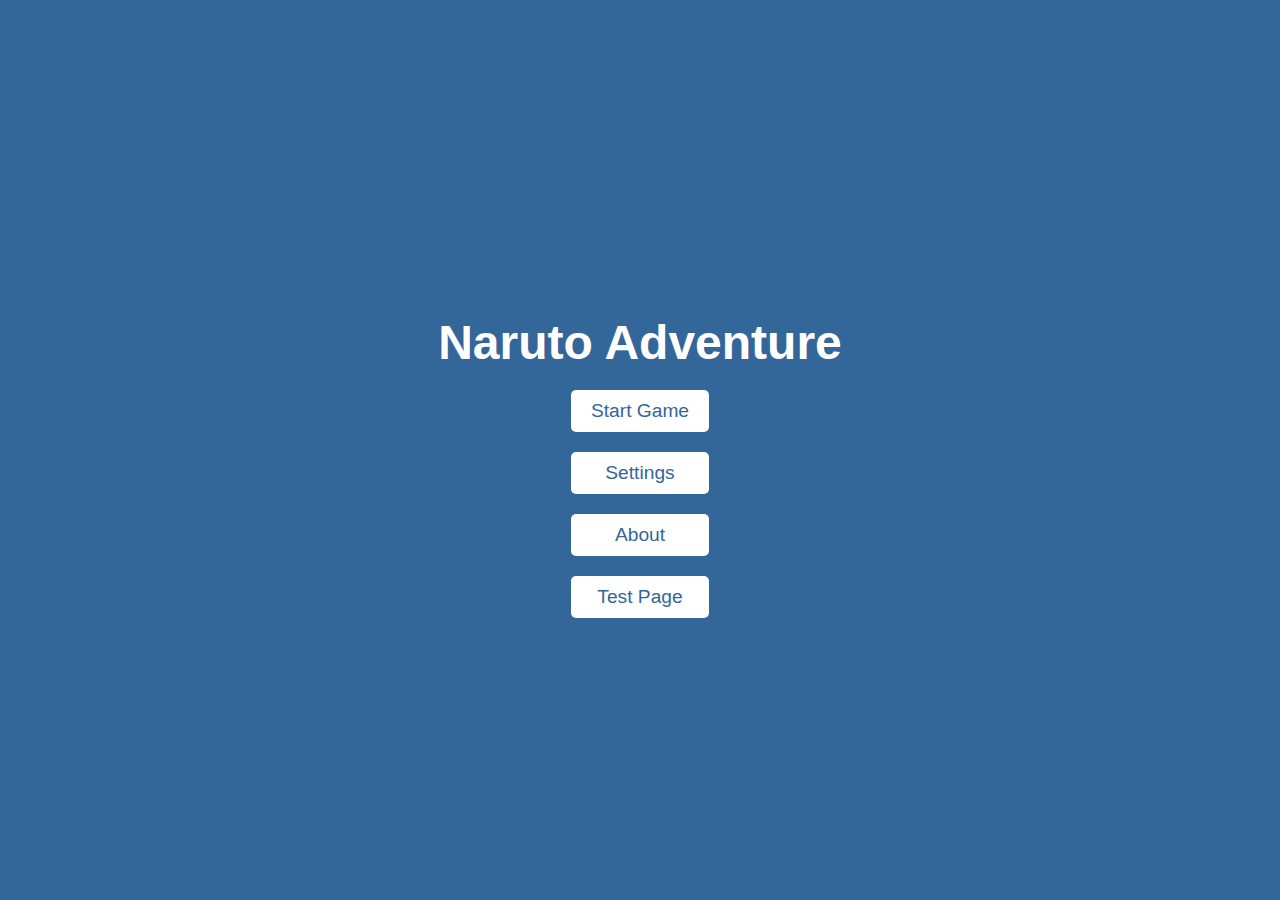
<file: index.html>
<!DOCTYPE html>
<html lang="en">
<head>
    <meta charset="UTF-8">
    <meta name="viewport" content="width=device-width, initial-scale=1.0">
    <title>Naruto Adventure</title>
    <link rel="stylesheet" href="Naruto Adventure/styles.css">
</head>
<body>
    <div class="container">
        <h1 class="title">Naruto Adventure</h1>
        <div class="menu">
            <button class="start-btn" onclick="startGame()">Start Game</button>
            <button class="settings-btn" onclick="openSettings()">Settings</button>
            <button class="about-btn" onclick="openAbout()">About</button>
            <button class="tpage-btn" onclick="openTpage()">Test Page</button>
        </div>
    </div>

    <!-- JavaScript for handling button actions -->
    <script>
        function startGame() {
            // Redirect to the game page or load game content
            window.location.href = "Naruto Adventure/tpage.html";
        }

        function openSettings() {
            // Implement settings functionality (e.g., modal popup)
            alert("Settings functionality coming soon!");
        }

        function openAbout() {
            // Implement about functionality (e.g., modal popup)
            alert("About Naruto Adventure:\nThis game is inspired by the Naruto series. Embark on a ninja adventure and explore the hidden villages!");
        }
        function openTpage() {
            // Redirect to the game page or load game content
            window.location.href = "Naruto Adventure/choosechar.html";
        }
    </script>
</body>
</html>
</file>
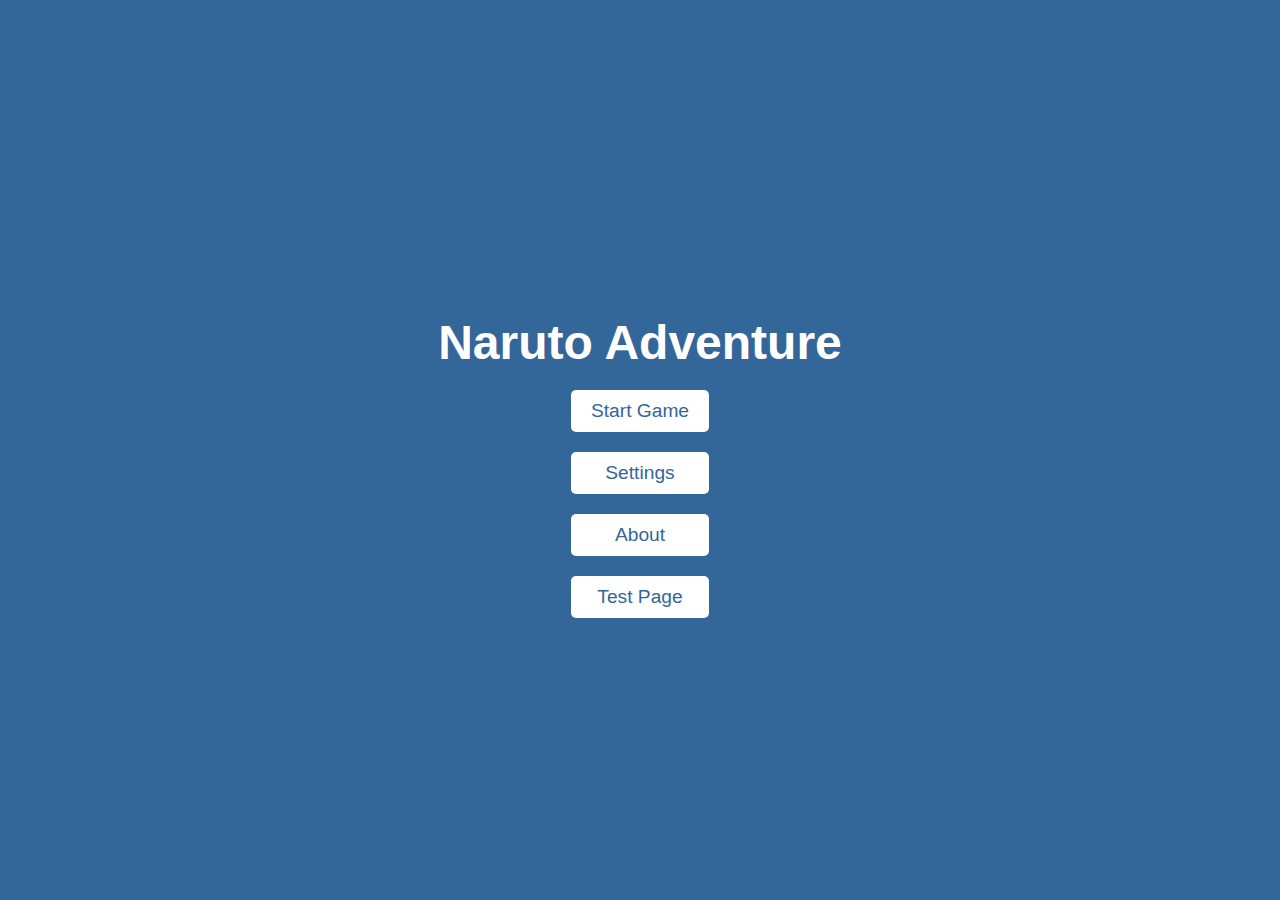
<file: Naruto Adventure/index.html>
<!DOCTYPE html>
<html lang="en">
<head>
    <meta charset="UTF-8">
    <meta name="viewport" content="width=device-width, initial-scale=1.0">
    <title>Naruto Adventure</title>
    <link rel="stylesheet" href="./styles.css">
</head>
<body>
    <div class="container">
        <h1 class="title">Naruto Adventure</h1>
        <div class="menu">
            <button class="start-btn" onclick="startGame()">Start Game</button>
            <button class="settings-btn" onclick="openSettings()">Settings</button>
            <button class="about-btn" onclick="openAbout()">About</button>
            <button class="tpage-btn" onclick="openTpage()">Test Page</button>
        </div>
    </div>

    <!-- JavaScript for handling button actions -->
    <script>
        function startGame() {
            // Redirect to the game page or load game content
            window.location.href = "introch1.html";
        }

        function openSettings() {
            // Implement settings functionality (e.g., modal popup)
            alert("Settings functionality coming soon!");
        }

        function openAbout() {
            // Implement about functionality (e.g., modal popup)
            alert("About Naruto Adventure:\nThis game is inspired by the Naruto series. Embark on a ninja adventure and explore the hidden villages!");
        }
        function openTpage() {
            // Redirect to the game page or load game content
            window.location.href = "choosechar.html";
        }
    </script>
</body>
</html>
</file>
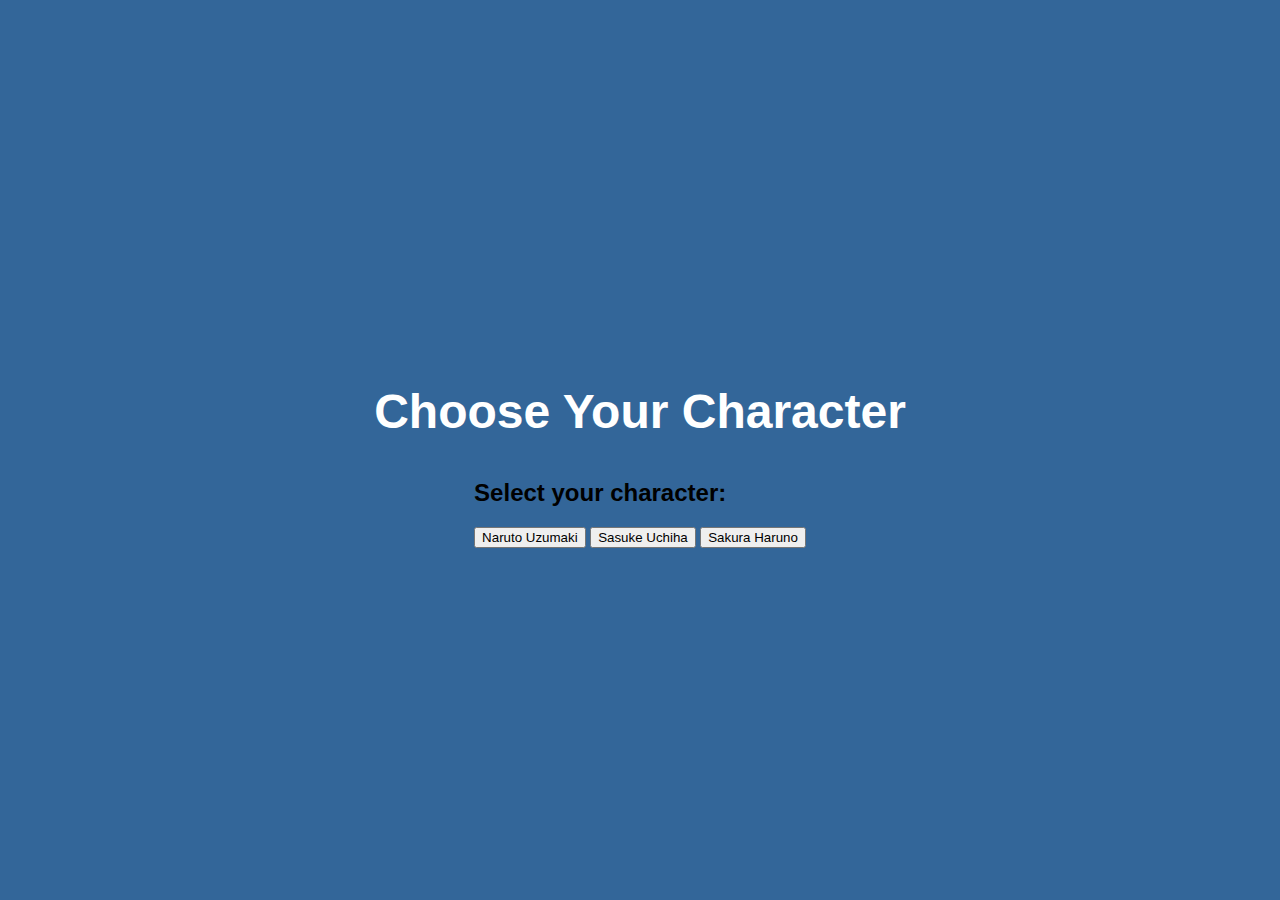
<file: Naruto Adventure/choosechar.html>
<!DOCTYPE html>
<html lang="en">
<head>
    <meta charset="UTF-8">
    <meta name="viewport" content="width=device-width, initial-scale=1.0">
    <title>Choose Character</title>
    <link rel="stylesheet" href="styles.css">
</head>
<body>
    <!-- Main content container -->
    <div class="container">
        <h1 class="title">Choose Your Character</h1>
        <!-- Character selection options -->
        <div class="character-selection">
            <h2>Select your character:</h2>
            <button onclick="chooseCharacter('Naruto')">Naruto Uzumaki</button>
            <button onclick="chooseCharacter('Sasuke')">Sasuke Uchiha</button>
            <button onclick="chooseCharacter('Sakura')">Sakura Haruno</button>
            <!-- Add more character options as needed -->
        </div>
    </div>

    <!-- JavaScript for handling character selection -->
    <script>
        function chooseCharacter(characterName) {
            // You can add code here to handle character selection
            // alert("You have chosen " + characterName + " as your character!");
            // Redirect to the main game interface
            window.location.href = "tpage.html";
        }
    </script>
</body>
</html>
</file>
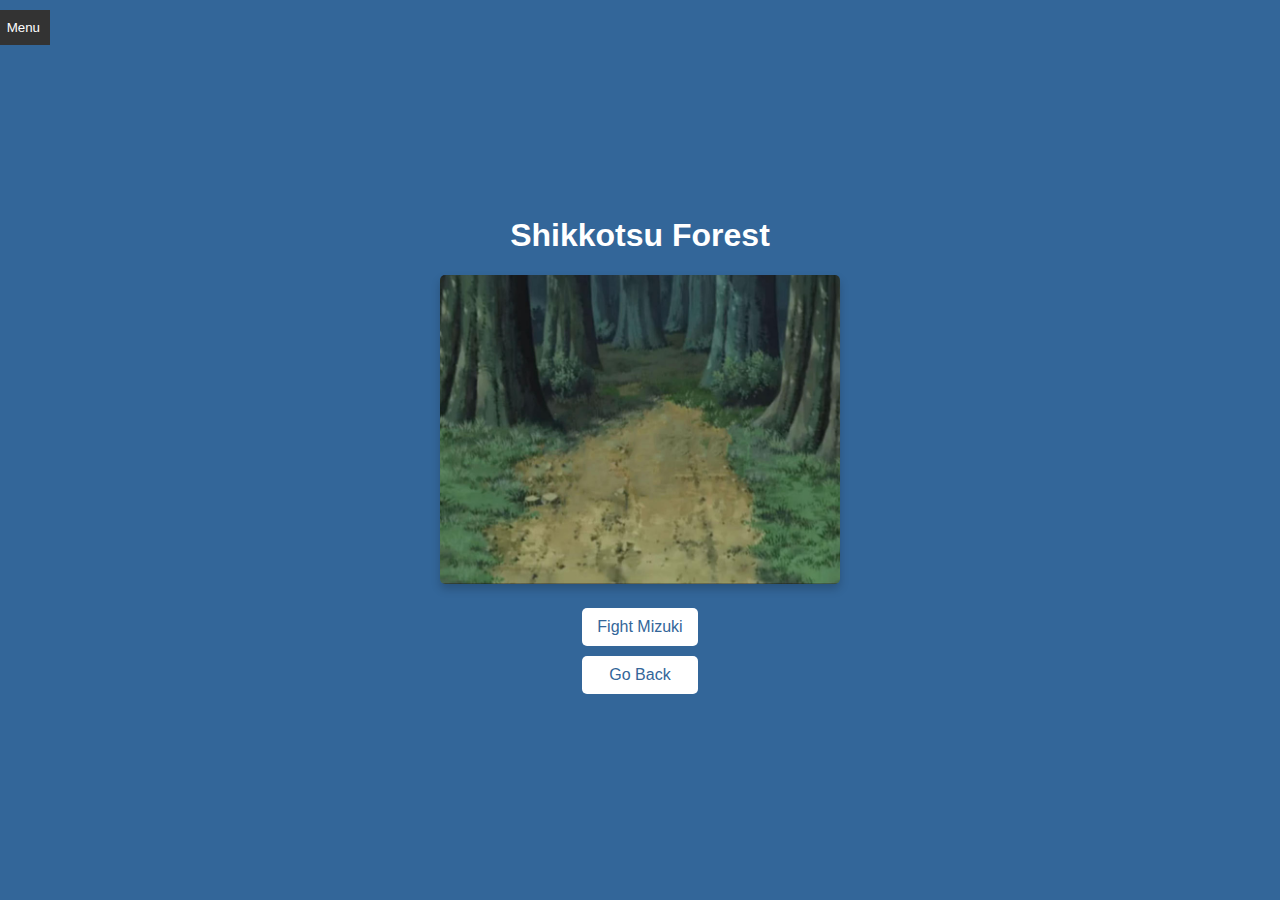
<file: Naruto Adventure/forest.html>
<!DOCTYPE html>
<html lang="en">
<head>
    <meta charset="UTF-8">
    <meta name="viewport" content="width=device-width, initial-scale=1.0">
    <link rel="stylesheet" href="home.css">
    <title>Document</title>
</head>
<body>
    <!-- Main content container -->
    <div class="container">
        <h1 class="title">Shikkotsu Forest</h1>
        <div class="image-container">
            <img class="Naruto_house" src="../Naruto Assests/shikkotsu_forest.jpg" alt="Shikkotsu Forest">
        </div>
        <div class="navigation">
            <!-- Go Back button -->
            <button class="fight_mizuki-btn" onclick="fight()">Fight Mizuki</button>
            <button class="goback-btn" onclick="goBack()">Go Back</button>
        </div>
    </div>

    <div id="side-menu">
        <button id="menu-button">Menu</button>
        <nav>
            <div class="attributes">
                <p>Day: <span id="day">1</span></p>
                <h2>Stats</h2>
                <p>Health: <span id="health">20</span></p>
                <p>Strength: <span id="strength">0</span></p>
                <p>Stamina: <span id="stamina">5</span></p>
            </div>
        </nav>
      </div>

      <script>
        const menuButton = document.getElementById('menu-button');
        const sideMenu = document.getElementById('side-menu');

        menuButton.addEventListener('click', () => {
        sideMenu.classList.toggle('open');
        })

        // Global variables for attributes
        let day = parseInt(localStorage.getItem('day')) || 1;
        let health = localStorage.getItem('health') || 20;
        let strength = parseFloat(localStorage.getItem('strength')) || 0.0;
        let stamina = localStorage.getItem('stamina') || 5;

        // Add this function to your JavaScript code
        function goToSleepAndIncrementDay() {
        day += 1;
        
        document.getElementById('day').innerHTML = day;
    
        // Save the new day value to local storage
        localStorage.setItem('day', day);
    
        // Navigate to the sleep page
        window.location.href = "wake_up.html";
        }

        function goBack() {
            window.location.href = "tpage.html";
        }

        // Load the attribute values from local storage when the page loads
        document.getElementById('day').innerHTML = day;
        document.getElementById('health').innerHTML = health;
        document.getElementById('strength').innerHTML = strength.toFixed(1);
        document.getElementById('stamina').innerHTML = stamina;
    </script>
</body>
</html>
</file>
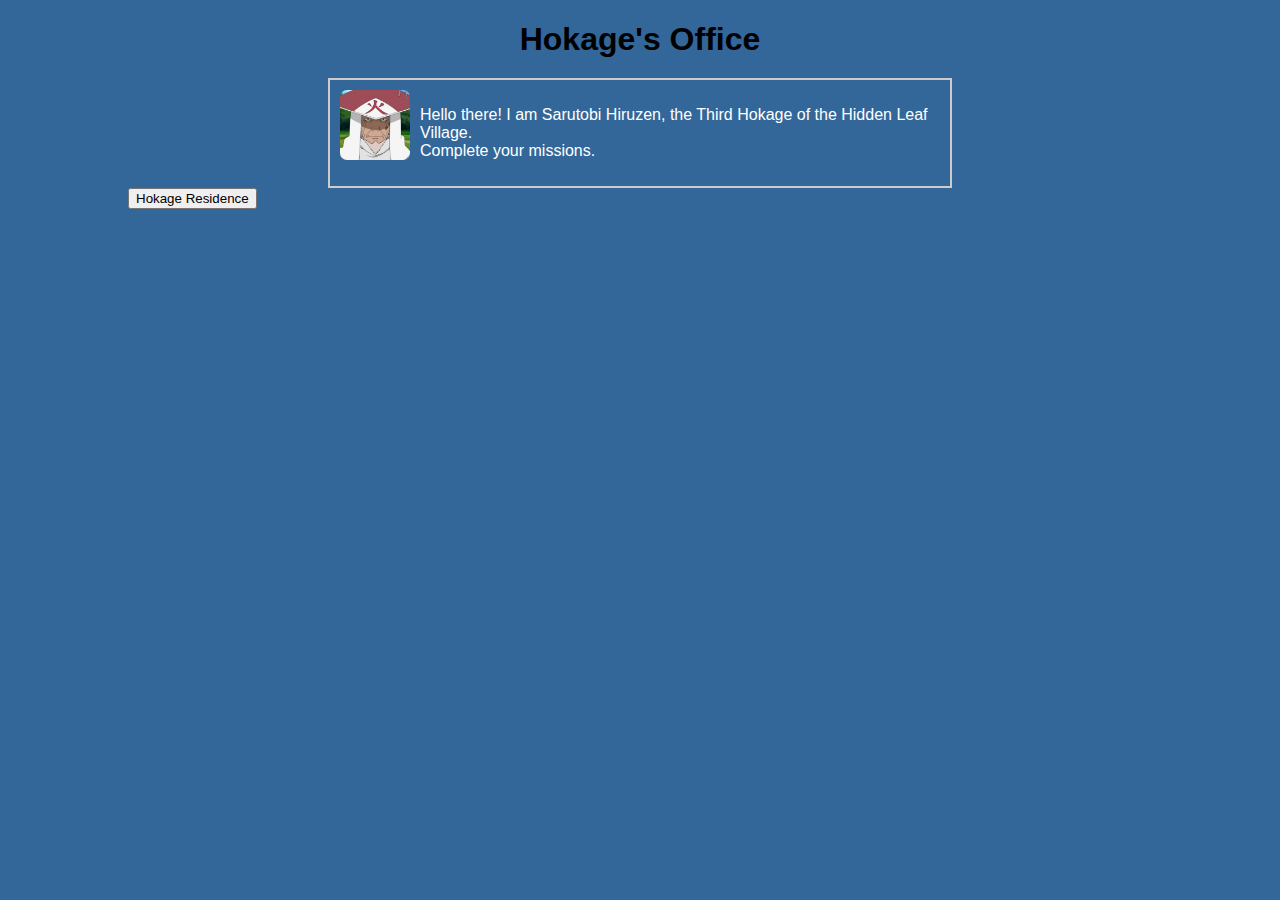
<file: Naruto Adventure/hokageoffice.html>
<!DOCTYPE html>
<html lang="en">
<head>
    <meta charset="UTF-8">
    <meta name="viewport" content="width=device-width, initial-scale=1.0">
    <title>Chat with Sarutobi Hiruzen</title>
    <link rel="stylesheet" href="hokageoffice.css">
</head>
<body>
    <div class="container">
        <h1 class="title">Hokage's Office</h1>
        <div class="chat-box">
            <!-- Tsunade's image -->
            <div class="character-image">
                <img src="../Naruto Assests/sarutobi_hiruzen.jpg" alt="Sarutobi Hiruzen">
            </div>
            <!-- Chat messages -->
            <div class="message character-message">
                <p>Hello there! I am Sarutobi Hiruzen, the Third Hokage of the Hidden Leaf Village. <br> Complete your missions.</p>
            </div>
            <!-- Add more chat messages as needed -->
        </div>
        <div class="navigation">
            <button onclick="goToHokageResidence()">Hokage Residence</button>
        </div>
    </div>
    <script>
        function goToHokageResidence() {
            window.location.href = "hokageres.html";
        }
    </script>
</body>
</html>
</file>
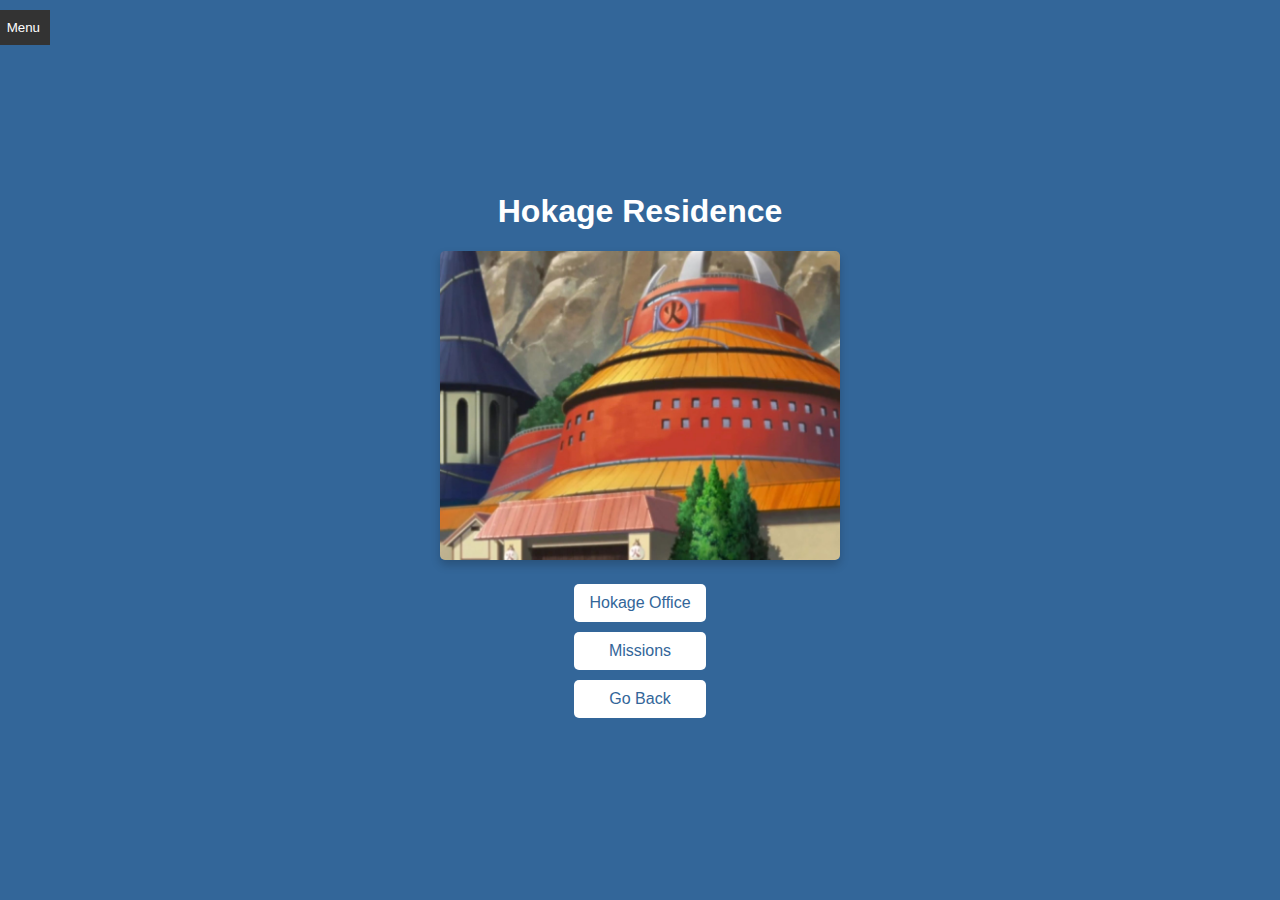
<file: Naruto Adventure/hokageres.html>
<!DOCTYPE html>
<html lang="en">
<head>
    <meta charset="UTF-8">
    <meta name="viewport" content="width=device-width, initial-scale=1.0">
    <link rel="stylesheet" href="hoakgeres.css">
    <title>Document</title>
</head>
<body>
    <!-- Main content container -->
    <div class="container">
        <h1 class="title">Hokage Residence</h1>
        <div class="image-container">
            <img class="Hokage_residence" src="../Naruto Assests/hokage_residence.jpg" alt="Hokage Residence image">
        </div>
        <div class="navigation">
            <button class="hokageoffice" onclick="goHokageoffice()">Hokage Office</button>
            <button class="missions-btn" onclick="openMissions()">Missions</button>
            <!-- Go Back button -->
            <button class="goback-btn" onclick="goBack()">Go Back</button>
        </div>
    </div>

    <div id="side-menu">
        <button id="menu-button">Menu</button>
        <nav>
            <div class="attributes">
                <h2>Stats</h2>
                <p>Health: <span id="health">20</span></p>
                <p>Strength: <span id="strength">0</span></p>
                <p>Stamina: <span id="stamina">5</span></p>
            </div>
        </nav>
      </div>

      <script>
        const menuButton = document.getElementById('menu-button');
        const sideMenu = document.getElementById('side-menu');

        menuButton.addEventListener('click', () => {
        sideMenu.classList.toggle('open');
        })

        // Global variables for attributes
        let health = localStorage.getItem('health') || 20;
        let strength = parseFloat(localStorage.getItem('strength')) || 0.0;
        let stamina = localStorage.getItem('stamina') || 5;
        
        function goHokageoffice() {
            window.location.href = "hokageoffice.html";
        }

        function openMissions() {
            window.location.href = "missions.html";
        }

        function goBack() {
            window.location.href = "tpage.html";
        }

        // Load the attribute values from local storage when the page loads
        document.getElementById('health').innerHTML = health;
        document.getElementById('strength').innerHTML = strength.toFixed(1);
        document.getElementById('stamina').innerHTML = stamina;
    </script>
</body>
</html>
</file>
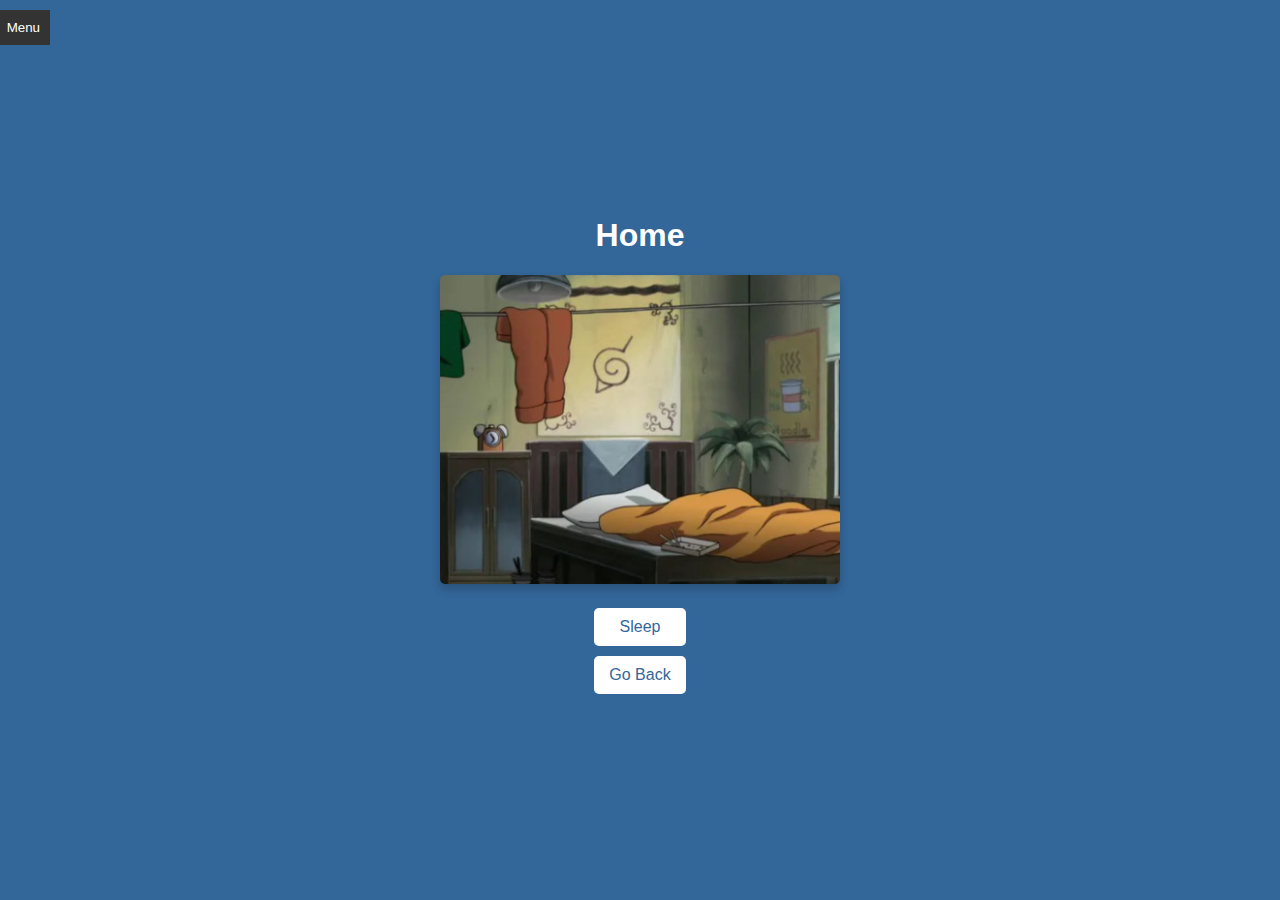
<file: Naruto Adventure/home.html>
<!DOCTYPE html>
<html lang="en">
<head>
    <meta charset="UTF-8">
    <meta name="viewport" content="width=device-width, initial-scale=1.0">
    <link rel="stylesheet" href="home.css">
    <title>Document</title>
</head>
<body>
    <!-- Main content container -->
    <div class="container">
        <h1 class="title">Home</h1>
        <div class="image-container">
            <img class="Naruto_house" src="../Naruto Assests/naruto_house.jpg" alt="Naruto House">
        </div>
        <div class="navigation">
            <!-- Go Back button -->
            <button class="sleep-btn" onclick="goToSleepAndIncrementDay()">Sleep</button>
            <button class="goback-btn" onclick="goBack()">Go Back</button>
        </div>
    </div>

    <div id="side-menu">
        <button id="menu-button">Menu</button>
        <nav>
            <div class="attributes">
                <p>Day: <span id="day">1</span></p>
                <h2>Stats</h2>
                <p>Health: <span id="health">20</span></p>
                <p>Strength: <span id="strength">0</span></p>
                <p>Stamina: <span id="stamina">5</span></p>
            </div>
        </nav>
      </div>

      <script>
        const menuButton = document.getElementById('menu-button');
        const sideMenu = document.getElementById('side-menu');

        menuButton.addEventListener('click', () => {
        sideMenu.classList.toggle('open');
        })

        // Global variables for attributes
        let day = parseInt(localStorage.getItem('day')) || 1;
        let health = localStorage.getItem('health') || 20;
        let strength = parseFloat(localStorage.getItem('strength')) || 0.0;
        let stamina = localStorage.getItem('stamina') || 5;

        // Add this function to your JavaScript code
        function goToSleepAndIncrementDay() {
        day += 1;
        
        document.getElementById('day').innerHTML = day;
    
        // Save the new day value to local storage
        localStorage.setItem('day', day);
    
        // Navigate to the sleep page
        window.location.href = "wake_up.html";
        }

        function goBack() {
            window.location.href = "tpage.html";
        }

        // Load the attribute values from local storage when the page loads
        document.getElementById('day').innerHTML = day;
        document.getElementById('health').innerHTML = health;
        document.getElementById('strength').innerHTML = strength.toFixed(1);
        document.getElementById('stamina').innerHTML = stamina;
    </script>
</body>
</html>
</file>
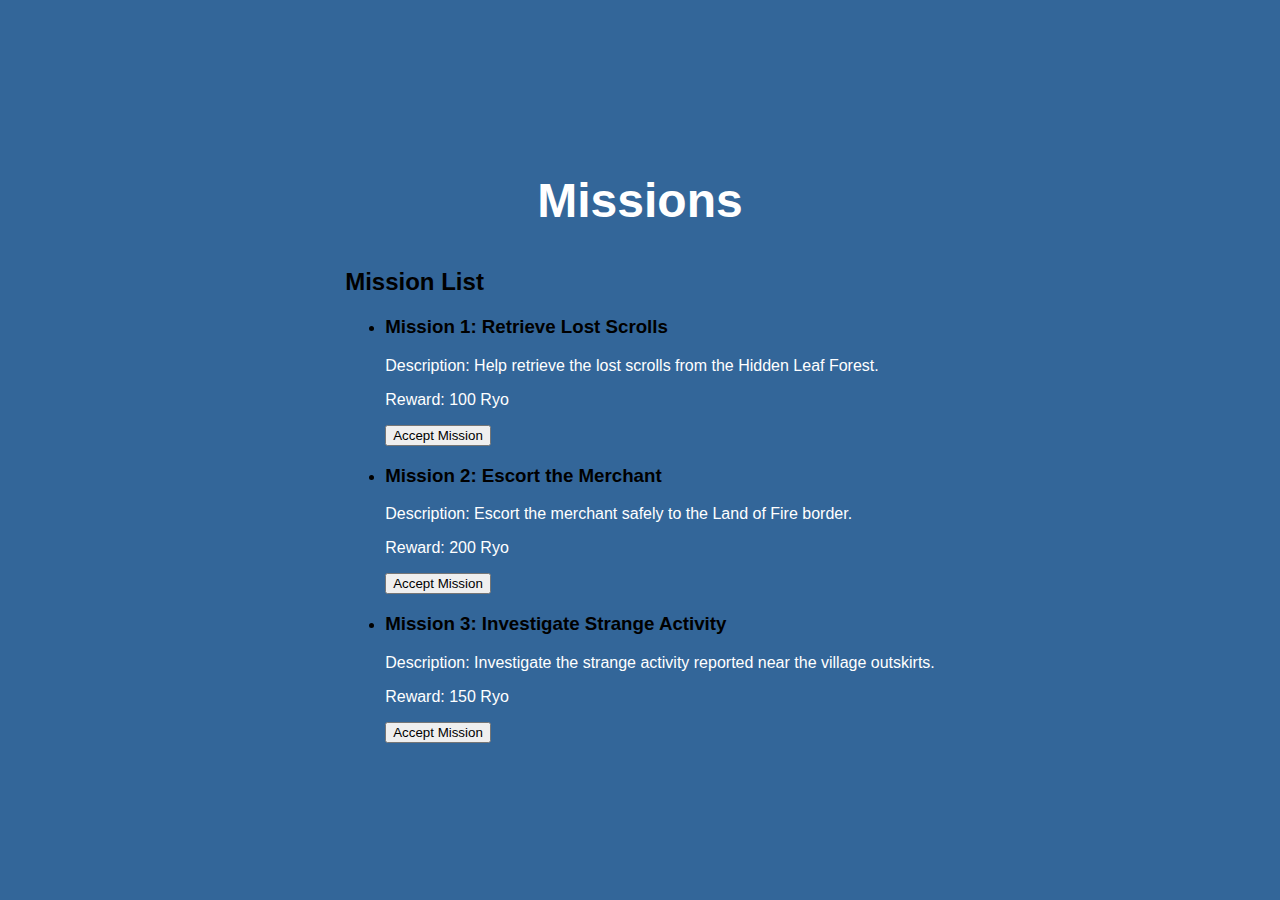
<file: Naruto Adventure/missions.html>
<!DOCTYPE html>
<html lang="en">
<head>
    <meta charset="UTF-8">
    <meta name="viewport" content="width=device-width, initial-scale=1.0">
    <title>Missions</title>
    <link rel="stylesheet" href="styles.css">
</head>
<body>
    <!-- Main content container -->
    <div class="container">
        <h1 class="title">Missions</h1>
        <!-- Mission list -->
        <div class="mission-list">
            <h2>Mission List</h2>
            <ul>
                <li>
                    <h3>Mission 1: Retrieve Lost Scrolls</h3>
                    <p>Description: Help retrieve the lost scrolls from the Hidden Leaf Forest.</p>
                    <p>Reward: 100 Ryo</p>
                    <button onclick="acceptMission(1)">Accept Mission</button>
                </li>
                <li>
                    <h3>Mission 2: Escort the Merchant</h3>
                    <p>Description: Escort the merchant safely to the Land of Fire border.</p>
                    <p>Reward: 200 Ryo</p>
                    <button onclick="acceptMission(2)">Accept Mission</button>
                </li>
                <li>
                    <h3>Mission 3: Investigate Strange Activity</h3>
                    <p>Description: Investigate the strange activity reported near the village outskirts.</p>
                    <p>Reward: 150 Ryo</p>
                    <button onclick="acceptMission(3)">Accept Mission</button>
                </li>
            </ul>
        </div>
    </div>

    <!-- JavaScript for handling mission actions -->
    <script>
        function acceptMission(missionId) {
            // You can add code here to handle accepting missions
            alert("Mission " + missionId + " accepted!");
        }
    </script>
</body>
</html>
</file>
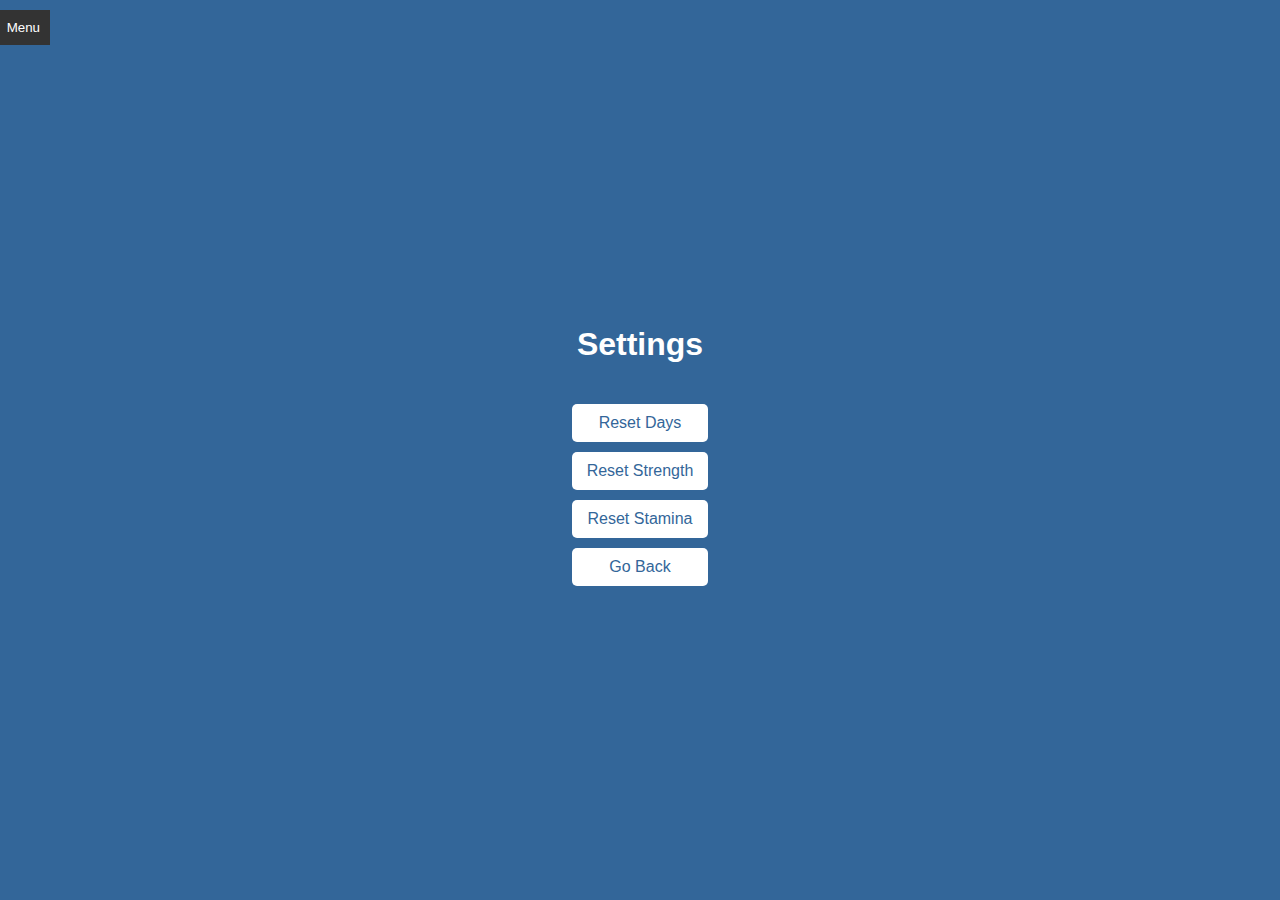
<file: Naruto Adventure/settings.html>
<!DOCTYPE html>
<html lang="en">
<head>
    <meta charset="UTF-8">
    <meta name="viewport" content="width=device-width, initial-scale=1.0">
    <link rel="stylesheet" href="settings.css">
    <title>Document</title>
</head>
<body>
    <!-- Main content container -->
    <div class="container">
        <h1 class="title">Settings</h1>
        <div class="navigation">
            <button class="resetday-btn" onclick="resetDay()">Reset Days</button>
            <button class="resetstrength-btn" onclick="resetStrength()">Reset Strength</button>
            <button class="resetstamina-btn" onclick="resetStamina()">Reset Stamina</button>
            <button class="goback-btn" onclick="goBack()">Go Back</button>
        </div>
    </div>

    <div id="side-menu">
        <button id="menu-button">Menu</button>
        <nav>
            <div class="attributes">
                <h2>Stats</h2>
                <p>Health: <span id="health">20</span></p>
                <p>Strength: <span id="strength">0</span></p>
                <p>Stamina: <span id="stamina">5</span></p>
            </div>
        </nav>
      </div>

      <script>
        const menuButton = document.getElementById('menu-button');
        const sideMenu = document.getElementById('side-menu');

        menuButton.addEventListener('click', () => {
        sideMenu.classList.toggle('open');
        })

        // Global variables for attributes
        let day = 1;
        let health = 20;
        let strength = 0;
        let stamina = 5;

        function resetDay() {
            day = 0;
            document.getElementById('day').innerHTML = day;
        }

        function resetStrength() {
            strength = 0;
            document.getElementById('strength').innerHTML = strength;
        }

        function resetStamina() {
            stamina = 0;
            document.getElementById('stamina').innerHTML = stamina;
        }


        function goBack() {
            window.location.href = "Naruto Adventure/tpage.html";
        }

        // Update the strength value in local storage on each page load
        localStorage.setItem('day', day);
        localStorage.setItem('strength', strength);
        localStorage.setItem('stamina', stamina);

    </script>
</body>
</html>
</file>
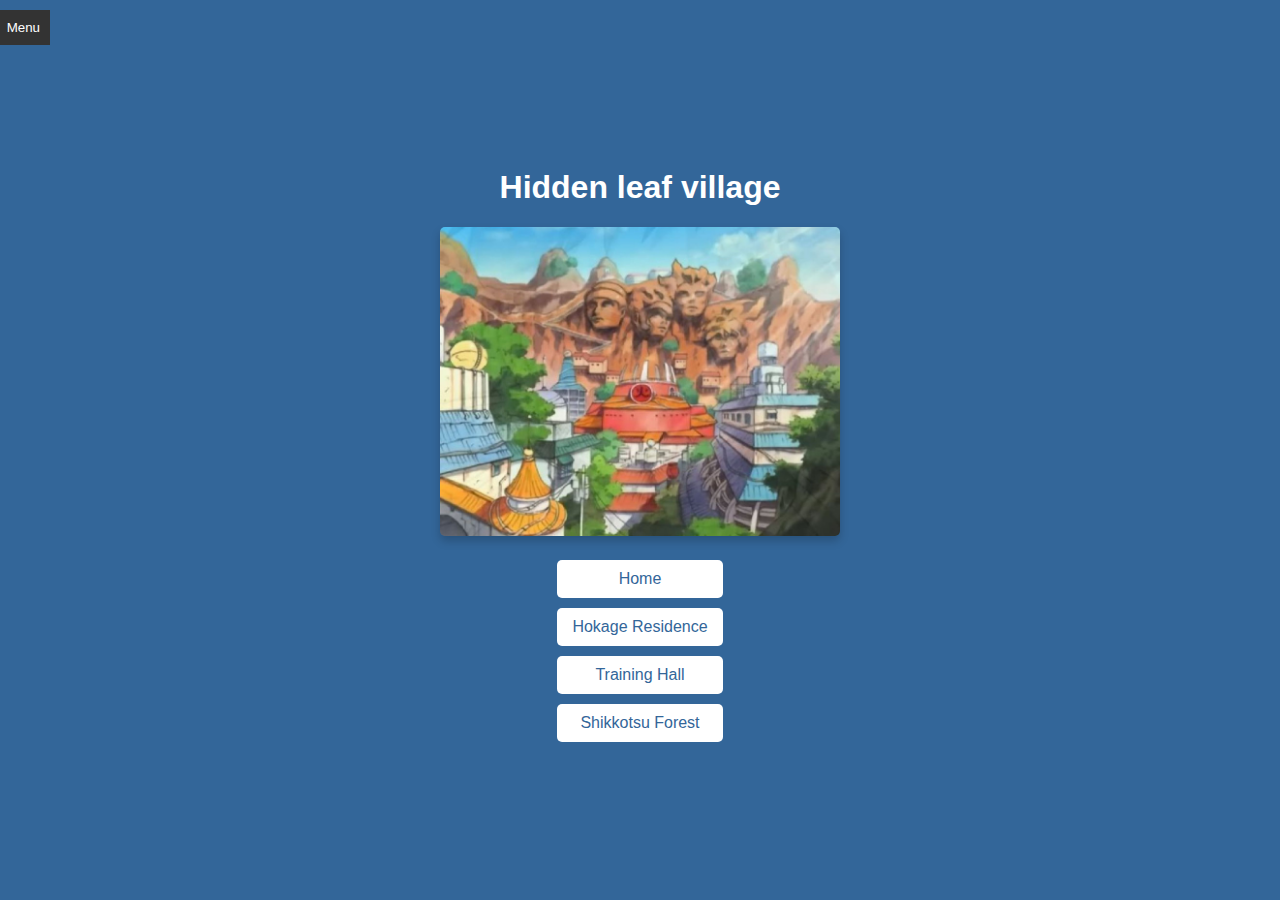
<file: Naruto Adventure/tpage.html>
<!DOCTYPE html>
<html lang="en">
<head>
    <meta charset="UTF-8">
    <meta name="viewport" content="width=device-width, initial-scale=1.0">
    <link rel="stylesheet" href="tpage.css">
    <title>Document</title>
</head>
<body>
    <!-- Main content container -->
    <div class="container">
        <h1 class="title">Hidden leaf village</h1>
        <!-- Your main game content here -->
        <div class="image-container">
            <img class="Hidden_leaf_village" src="../Naruto Assests/hidden_leafe_village.jpg" alt="Description of the image">
        </div>
        <div class="navigation">
            <!-- <h2>Navigation</h2> -->
            <button onclick="goToHome()">Home</button>
            <button onclick="goToHokageResidence()">Hokage Residence</button>
            <button onclick="goToTrainingHall()">Training Hall</button>
            <button onclick="goToForest()">Shikkotsu Forest</button>
        </div>
    </div>

    <div id="side-menu">
        <button id="menu-button">Menu</button>
        <nav>
            <!-- <div class="day-counter">
                <p>Day: <span id="day">1</span></p>
            </div> -->
            <div class="attributes">
                <p>Day: <span id="day">1</span></p>
                <h2>Stats</h2>
                <p>Health: <span id="health">20</span></p>
                <p>Strength: <span id="strength">0</span></p>
                <p>Stamina: <span id="stamina">5</span></p>
                <h2>Mission</h2>
            </div>
            <div class="settings">
                <button class="settings-btn" onclick="openSettings()">Settings</button>
            </div>
        </nav>
      </div>

      <script>
        const menuButton = document.getElementById('menu-button');
        const sideMenu = document.getElementById('side-menu');

        menuButton.addEventListener('click', () => {
        sideMenu.classList.toggle('open');
        })

        // Global variables for attributes
        let day = localStorage.getItem('day') || 1;
        let health = localStorage.getItem('health') || 20;
        let strength = parseFloat(localStorage.getItem('strength')) || 0.0;
        let stamina = parseInt(localStorage.getItem('stamina')) || 5;

        function openSettings() {
            // Redirect to the game page or load game content
            window.location.href = "settings.html";
        }

        function goToHome() {
            window.location.href = "home.html";
        }

        function goToHokageResidence() {
            // Code to navigate to Hokage Residence
            window.location.href = "hokageres.html";
        }

        function goToTrainingHall() {
            // Decrease the player's stamina by 5
            stamina -= 5;

            // Increase the player's strength by 0.5
            strength += 5;

            // Update the player's attributes on the screen
            document.getElementById('stamina').innerHTML = stamina;
            document.getElementById('strength').innerHTML = strength.toFixed(1);
            
            // Save the attribute values in local storage
            // localStorage.setItem('health', health);
            localStorage.setItem('strength', strength);
            localStorage.setItem('stamina', stamina);
            
            window.location.href = "training_hall.html";
        }

        function goToForest() {
            // Code to navigate to Hokage Residence
            window.location.href = "forest.html";
        }

            // Load the attribute values from local storage when the page loads
            document.getElementById('day').innerHTML = day;
            document.getElementById('health').innerHTML = health;
            document.getElementById('strength').innerHTML = strength.toFixed(1);
            document.getElementById('stamina').innerHTML = stamina;
        
    </script>
</body>
</html>
</file>
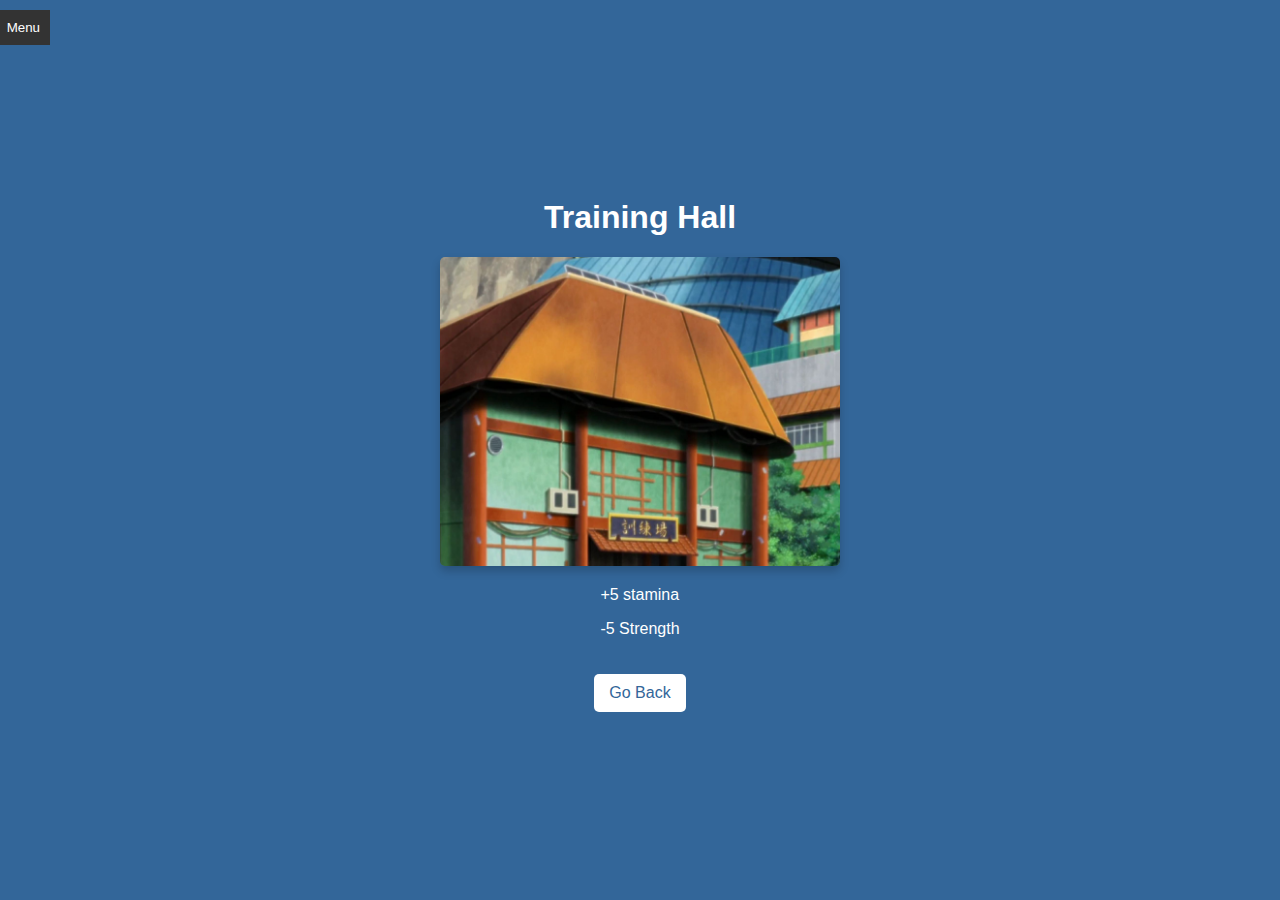
<file: Naruto Adventure/training_hall.html>
<!DOCTYPE html>
<html lang="en">
<head>
    <meta charset="UTF-8">
    <meta name="viewport" content="width=device-width, initial-scale=1.0">
    <link rel="stylesheet" href="training_hall.css">
    <title>Document</title>
</head>
<body>
    <!-- Main content container -->
    <div class="container">
        <h1 class="title">Training Hall</h1>
        <div class="image-container">
            <img class="Training_hall" src="../Naruto Assests/training_hall.jpg" alt="Training Hall image">
        </div>
        <!-- Message for attribute changes -->
        <div class="message">
            <p>+5 stamina</p>
            <p>-5 Strength</p>
        </div> 
        <div class="navigation">
            <!-- Go Back button -->
            <button class="goback-btn" onclick="goBack()">Go Back</button>
        </div>
    </div>

    <div id="side-menu">
        <button id="menu-button">Menu</button>
        <nav>
            <div class="attributes">
                <h2>Stats</h2>
                <p>Health: <span id="health">20</span></p>
                <p>Strength: <span id="strength">0</span></p>
                <p>Stamina: <span id="stamina">5</span></p>
            </div>
        </nav>
      </div>

      <script>
        const menuButton = document.getElementById('menu-button');
        const sideMenu = document.getElementById('side-menu');

        menuButton.addEventListener('click', () => {
        sideMenu.classList.toggle('open');
        })

        // Global variables for attributes
        let health = localStorage.getItem('health') || 20;
        let strength = parseFloat(localStorage.getItem('strength')) || 0.0;
        let stamina = localStorage.getItem('stamina') || 5;

        function goBack() {
            window.location.href = "tpage.html";
        }

        // Load the attribute values from local storage when the page loads
        document.getElementById('health').innerHTML = health;
        document.getElementById('strength').innerHTML = strength.toFixed(1);
        document.getElementById('stamina').innerHTML = stamina;
    </script>
</body>
</html>
</file>
<file: Naruto Adventure/styles.css>
body {
    margin: 0;
    padding: 0;
    font-family: Arial, sans-serif;
    background-color: #336699; /* Background color */
}

.container {
    display: flex;
    flex-direction: column;
    justify-content: center;
    align-items: center;
    height: 100vh;
    /* padding-left: 3rem;
    padding-right: 3rem; */
}

.title {
    color: #fff; /* Text color */
    font-size: 2.5em;
    margin-bottom: 30px;
}

.menu {
    display: flex;
    flex-direction: column;
    gap: 20px;
}

.start-btn,
.settings-btn,
.about-btn,
.startch1,
.tpage-btn {
    padding: 10px 20px;
    font-size: 1.2em;
    border: none;
    border-radius: 5px;
    background-color: #fff; /* Button background color */
    color: #336699; /* Button text color */
    cursor: pointer;
    transition: background-color 0.3s ease;
}

.start-btn:hover,
.settings-btn:hover,
.about-btn:hover,
.startch1:hover,
.tpage-btn:hover {
    background-color: #ccd9ff; /* Button hover background color */
}

h1 {
    color: #fff;
}
p {
    color: #fff ;
}

body {
    margin: 0;
    padding: 0;
    font-family: Arial, sans-serif;
    background-color: #336699; /* Background color */
}

.intro-container {
    display: flex;
    flex-direction: column;
    justify-content: center;
    align-items: center;
    height: 100vh;
}

.title {
    color: #fff; /* Text color */
    font-size: 3em;
    margin-bottom: 20px;
}

.subtitle {
    color: #fff; /* Text color */
    font-size: 1.5em;
    margin-bottom: 30px;
}

.start-btn {
    padding: 10px 20px;
    font-size: 1.2em;
    border: none;
    border-radius: 5px;
    background-color: #fff; /* Button background color */
    color: #336699; /* Button text color */
    cursor: pointer;
    transition: background-color 0.3s ease;
}

.start-btn:hover {
    background-color: #ccd9ff; /* Button hover background color */
}
</file>
<file: Naruto Adventure/home.css>
body {
    margin: 0;
    padding: 0;
    font-family: Arial, sans-serif;
    background-color: #336699; /* Background color */
}

.container {
    display: flex;
    flex-direction: column;
    justify-content: center;
    align-items: center;
    height: 100vh;
    /* padding-left: 3rem;
    padding-right: 3rem; */
}

h1 {
    color: #fff;
}
p {
    color: #fff ;
}

#side-menu {
    padding: 7px;
    position: fixed;
    top: 0;
    left: 0;
    width: 200px;
    height: 100%;
    background: #333;
    color: #fff;
    transition: transform 0.3s ease-out;
    transform: translateX(-100%);
  }
  
  #side-menu.open {
    transform: translateX(0);
  }
  
  #menu-button {
    position: absolute;
    top: 10px;
    right: -50px;
    background: #333;
    color: #fff;
    border: none;
    padding: 10px;
    cursor: pointer;
  }
  
  nav ul {
    display: flex; 
    align-items: center;
    list-style: none;
    padding: 0;
    margin: 0;
    list-style: none;
    padding: 0;
    margin: 0;
    display: flex;
    flex-direction: column;
    align-items: center;
    height: 100%;
  }
  
  nav ul li {
    padding: 10px;
    /* border-bottom: 1px solid #444;  */
  }
  
  nav ul li a {
    color: #fff;
    text-decoration: none;
  }

/* Attributes styles */
.attributes {
    margin-top: 20px;
}

.attributes h2 {
    font-size: 18px;
    margin-bottom: 10px;
}

.attributes p {
    margin: 5px 0;
}

/* Navigation styles */
.navigation {
    margin-top: 20px;
}

.navigation h2 {
    font-size: 18px;
    margin-bottom: 10px;
}

.navigation button {
    font-size: 16px;
    cursor: pointer;
    background-color: #fff; /* Button background color */
    color: #336699; /* Button text color */
    border: none;
    padding: 10px 15px;
    border-radius: 5px;
    margin-bottom: 10px; /* Space between buttons */
    display: block; /* Make buttons block elements */
    width: 100%; /* Set width to fill the container */
    text-align: center; /* Align text to the left */
}

.navigation button:hover {
    background-color: #ddd; /* Button hover background color */
}

.sleep-btn,
.goback-btn {
  padding: 10px 20px;
  font-size: 1.2em;
  border: none;
  border-radius: 5px;
  background-color: #fff; /* Button background color */
  color: #336699; /* Button text color */
  cursor: pointer;
  transition: background-color 0.3s ease;
}

.sleep-btn:hover,
.goback-btn:hover {
  background-color: #ccd9ff; /* Button hover background color */
}

.image-container {
  width: 50%;
  margin: 0 auto;
  text-align: center;
}
.image-container img {
  width: 100%;
  border-radius: 5px;
  box-shadow: 0px 5px 10px rgba(0,0,0,0.2);
}

.Naruto_house {
  max-height: 25rem;
  max-width: 25rem;
}
</file>
<file: Naruto Adventure/hokageoffice.css>
body {
    margin: 0;
    padding: 0;
    font-family: Arial, sans-serif;
    background-color: #336699; /* Background color */
}

.container {
    width: 80%;
    margin: 0 auto;
}

.title {
    text-align: center;
    margin-bottom: 20px;
}

.chat-box {
    border: 2px solid #ccc;
    padding: 10px;
    max-width: 600px;
    margin: 0 auto;
    position: relative;  /* Add this line */
} 

.character-image {
    position: absolute;
    top: 10px;
    left: 10px;
}

.character-image img {
    width: 70px; /* Adjust the width as needed */
    border-radius: 10%; /* Make the image circular */
}

/* .message {
    margin-bottom: 10px;
} */

.character-message {
    background-color: transparent;
    /* padding: 10px; */
    margin-left: 80px; /* Adjust to make space for the image */
}

p {
    color: #fff;
}
</file>
<file: Naruto Adventure/hoakgeres.css>
body {
    margin: 0;
    padding: 0;
    font-family: Arial, sans-serif;
    background-color: #336699; /* Background color */
}

.container {
    display: flex;
    flex-direction: column;
    justify-content: center;
    align-items: center;
    height: 100vh;
    /* padding-left: 3rem;
    padding-right: 3rem; */
}

h1 {
    color: #fff;
}
p {
    color: #fff ;
}

#side-menu {
    padding: 7px;
    position: fixed;
    top: 0;
    left: 0;
    width: 200px;
    height: 100%;
    background: #333;
    color: #fff;
    transition: transform 0.3s ease-out;
    transform: translateX(-100%);
  }
  
  #side-menu.open {
    transform: translateX(0);
  }
  
  #menu-button {
    position: absolute;
    top: 10px;
    right: -50px;
    background: #333;
    color: #fff;
    border: none;
    padding: 10px;
    cursor: pointer;
  }
  
  nav ul {
    display: flex; 
    align-items: center;
    list-style: none;
    padding: 0;
    margin: 0;
    list-style: none;
    padding: 0;
    margin: 0;
    display: flex;
    flex-direction: column;
    align-items: center;
    height: 100%;
  }
  
  nav ul li {
    padding: 10px;
    /* border-bottom: 1px solid #444;  */
  }
  
  nav ul li a {
    color: #fff;
    text-decoration: none;
  }

/* Attributes styles */
.attributes {
    margin-top: 20px;
}

.attributes h2 {
    font-size: 18px;
    margin-bottom: 10px;
}

.attributes p {
    margin: 5px 0;
}

/* Navigation styles */
.navigation {
    margin-top: 20px;
}

.navigation h2 {
    font-size: 18px;
    margin-bottom: 10px;
}

.navigation button {
    font-size: 16px;
    cursor: pointer;
    background-color: #fff; /* Button background color */
    color: #336699; /* Button text color */
    border: none;
    padding: 10px 15px;
    border-radius: 5px;
    margin-bottom: 10px; /* Space between buttons */
    display: block; /* Make buttons block elements */
    width: 100%; /* Set width to fill the container */
    text-align: center; /* Align text to the left */
}

.navigation button:hover {
    background-color: #ddd; /* Button hover background color */
}

.missions-btn,
.goback-btn {
    padding: 10px 20px;
    font-size: 1.2em;
    border: none;
    border-radius: 5px;
    background-color: #fff; /* Button background color */
    color: #333; /* Button text color */
    cursor: pointer;
    transition: background-color 0.3s ease;
}

.missions-btn:hover,
.goback-btn:hover {
    background-color: #ccd9ff; /* Button hover background color */
}

.image-container {
    width: 50%;
    margin: 0 auto;
    text-align: center;
}
.image-container img {
    width: 100%;
    border-radius: 5px;
    box-shadow: 0px 5px 10px rgba(0,0,0,0.2);
}

.Hokage_residence{
    max-height: 25rem;
    max-width: 25rem;
}
</file>
<file: Naruto Adventure/settings.css>
body {
    margin: 0;
    padding: 0;
    font-family: Arial, sans-serif;
    background-color: #336699; /* Background color */
}

.container {
    display: flex;
    flex-direction: column;
    justify-content: center;
    align-items: center;
    height: 100vh;
    /* padding-left: 3rem;
    padding-right: 3rem; */
}

h1 {
    color: #fff;
}
p {
    color: #fff ;
}

#side-menu {
    padding: 7px;
    position: fixed;
    top: 0;
    left: 0;
    width: 200px;
    height: 100%;
    background: #333;
    color: #fff;
    transition: transform 0.3s ease-out;
    transform: translateX(-100%);
  }
  
  #side-menu.open {
    transform: translateX(0);
  }
  
  #menu-button {
    position: absolute;
    top: 10px;
    right: -50px;
    background: #333;
    color: #fff;
    border: none;
    padding: 10px;
    cursor: pointer;
  }
  
  nav ul {
    display: flex; 
    align-items: center;
    list-style: none;
    padding: 0;
    margin: 0;
    list-style: none;
    padding: 0;
    margin: 0;
    display: flex;
    flex-direction: column;
    align-items: center;
    height: 100%;
  }
  
  nav ul li {
    padding: 10px;
    /* border-bottom: 1px solid #444;  */
  }
  
  nav ul li a {
    color: #fff;
    text-decoration: none;
  }

/* Attributes styles */
.attributes {
    margin-top: 20px;
}

.attributes h2 {
    font-size: 18px;
    margin-bottom: 10px;
}

.attributes p {
    margin: 5px 0;
}

/* Navigation styles */
.navigation {
    margin-top: 20px;
}

.navigation h2 {
    font-size: 18px;
    margin-bottom: 10px;
}

.navigation button {
    font-size: 16px;
    cursor: pointer;
    background-color: #fff; /* Button background color */
    color: #336699; /* Button text color */
    border: none;
    padding: 10px 15px;
    border-radius: 5px;
    margin-bottom: 10px; /* Space between buttons */
    display: block; /* Make buttons block elements */
    width: 100%; /* Set width to fill the container */
    text-align: center; /* Align text to the left */
}

.navigation button:hover {
    background-color: #ddd; /* Button hover background color */
}

.goback-btn,
.resetstrength-btn,
.resetstamina-btn {
    padding: 10px 20px;
    font-size: 1.2em;
    border: none;
    border-radius: 5px;
    background-color: #fff; /* Button background color */
    color: #333; /* Button text color */
    cursor: pointer;
    transition: background-color 0.3s ease;
    margin-bottom: 10px;
}

.resetstrength-btn:hover,
.resetstamina-btn:hover
.goback-btn {
    background-color: #ccd9ff; /* Button hover background color */
}
</file>
<file: Naruto Adventure/tpage.css>
body {
    margin: 0;
    padding: 0;
    font-family: Arial, sans-serif;
    background-color: #336699; /* Background color */
}

.container {
    display: flex;
    flex-direction: column;
    justify-content: center;
    align-items: center;
    height: 100vh;
    /* padding-left: 3rem;
    padding-right: 3rem; */
}

h1 {
    color: #fff;
}
p {
    color: #fff ;
}

#side-menu {
    padding: 7px;
    position: fixed;
    top: 0;
    left: 0;
    width: 200px;
    height: 100%;
    background: #333;
    color: #fff;
    transition: transform 0.3s ease-out;
    transform: translateX(-100%);
  }
  
  #side-menu.open {
    transform: translateX(0);
  }
  
  #menu-button {
    position: absolute;
    top: 10px;
    right: -50px;
    background: #333;
    color: #fff;
    border: none;
    padding: 10px;
    cursor: pointer;
  }
  
  nav ul {
    display: flex; 
    align-items: center;
    list-style: none;
    padding: 0;
    margin: 0;
    list-style: none;
    padding: 0;
    margin: 0;
    display: flex;
    flex-direction: column;
    align-items: center;
    height: 100%;
  }
  
  nav ul li {
    padding: 10px;
    /* border-bottom: 1px solid #444;  */
  }
  
  nav ul li a {
    color: #fff;
    text-decoration: none;
  }

/* Attributes styles */
.attributes {
    margin-top: 20px;
}

.attributes h2 {
    font-size: 18px;
    margin-bottom: 10px;
}

.attributes p {
    margin: 5px 0;
}

/* Navigation styles */
.navigation {
    margin-top: 20px;
}

.navigation h2 {
    font-size: 18px;
    margin-bottom: 10px;
}

.navigation button {
    font-size: 16px;
    cursor: pointer;
    background-color: #fff; /* Button background color */
    color: #336699; /* Button text color */
    border: none;
    padding: 10px 15px;
    border-radius: 5px;
    margin-bottom: 10px; /* Space between buttons */
    display: block; /* Make buttons block elements */
    width: 100%; /* Set width to fill the container */
    text-align: center; /* Align text to the left */
}

.navigation button:hover {
    background-color: #ddd; /* Button hover background color */
}

.settings-btn {
    padding: 10px 20px;
    font-size: 1.2em;
    border: none;
    border-radius: 5px;
    background-color: #fff; /* Button background color */
    color: #333; /* Button text color */
    cursor: pointer;
    transition: background-color 0.3s ease;
}

.settings-btn:hover {
    background-color: #ccd9ff; /* Button hover background color */
}

.image-container {
    width: 50%;
    margin: 0 auto;
    text-align: center;
}
.image-container img {
    width: 100%;
    border-radius: 5px;
    box-shadow: 0px 5px 10px rgba(0,0,0,0.2);
}

.Hidden_leaf_village {
    max-height: 25rem;
    max-width: 25rem;
}
</file>
<file: Naruto Adventure/training_hall.css>
body {
    margin: 0;
    padding: 0;
    font-family: Arial, sans-serif;
    background-color: #336699; /* Background color */
}

.container {
    display: flex;
    flex-direction: column;
    justify-content: center;
    align-items: center;
    height: 100vh;
    /* padding-left: 3rem;
    padding-right: 3rem; */
}

h1 {
    color: #fff;
}
p {
    color: #fff ;
}

#side-menu {
    padding: 7px;
    position: fixed;
    top: 0;
    left: 0;
    width: 200px;
    height: 100%;
    background: #333;
    color: #fff;
    transition: transform 0.3s ease-out;
    transform: translateX(-100%);
  }
  
  #side-menu.open {
    transform: translateX(0);
  }
  
  #menu-button {
    position: absolute;
    top: 10px;
    right: -50px;
    background: #333;
    color: #fff;
    border: none;
    padding: 10px;
    cursor: pointer;
  }
  
  nav ul {
    display: flex; 
    align-items: center;
    list-style: none;
    padding: 0;
    margin: 0;
    list-style: none;
    padding: 0;
    margin: 0;
    display: flex;
    flex-direction: column;
    align-items: center;
    height: 100%;
  }
  
  nav ul li {
    padding: 10px;
    /* border-bottom: 1px solid #444;  */
  }
  
  nav ul li a {
    color: #fff;
    text-decoration: none;
  }

/* Attributes styles */
.attributes {
    margin-top: 20px;
}

.attributes h2 {
    font-size: 18px;
    margin-bottom: 10px;
}

.attributes p {
    margin: 5px 0;
}

/* Navigation styles */
.navigation {
    margin-top: 20px;
}

.navigation h2 {
    font-size: 18px;
    margin-bottom: 10px;
}

.navigation button {
    font-size: 16px;
    cursor: pointer;
    background-color: #fff; /* Button background color */
    color: #336699; /* Button text color */
    border: none;
    padding: 10px 15px;
    border-radius: 5px;
    margin-bottom: 10px; /* Space between buttons */
    display: block; /* Make buttons block elements */
    width: 100%; /* Set width to fill the container */
    text-align: center; /* Align text to the left */
}

.navigation button:hover {
    background-color: #ddd; /* Button hover background color */
}

.goback-btn {
  padding: 10px 20px;
  font-size: 1.2em;
  border: none;
  border-radius: 5px;
  background-color: #fff; /* Button background color */
  color: #336699; /* Button text color */
  cursor: pointer;
  transition: background-color 0.3s ease;
}

.goback-btn:hover {
  background-color: #ccd9ff; /* Button hover background color */
}

.image-container {
  width: 50%;
  margin: 0 auto;
  text-align: center;
}
.image-container img {
  width: 100%;
  border-radius: 5px;
  box-shadow: 0px 5px 10px rgba(0,0,0,0.2);
}

.Training_hall {
  max-height: 25rem;
  max-width: 25rem;
}
</file>
